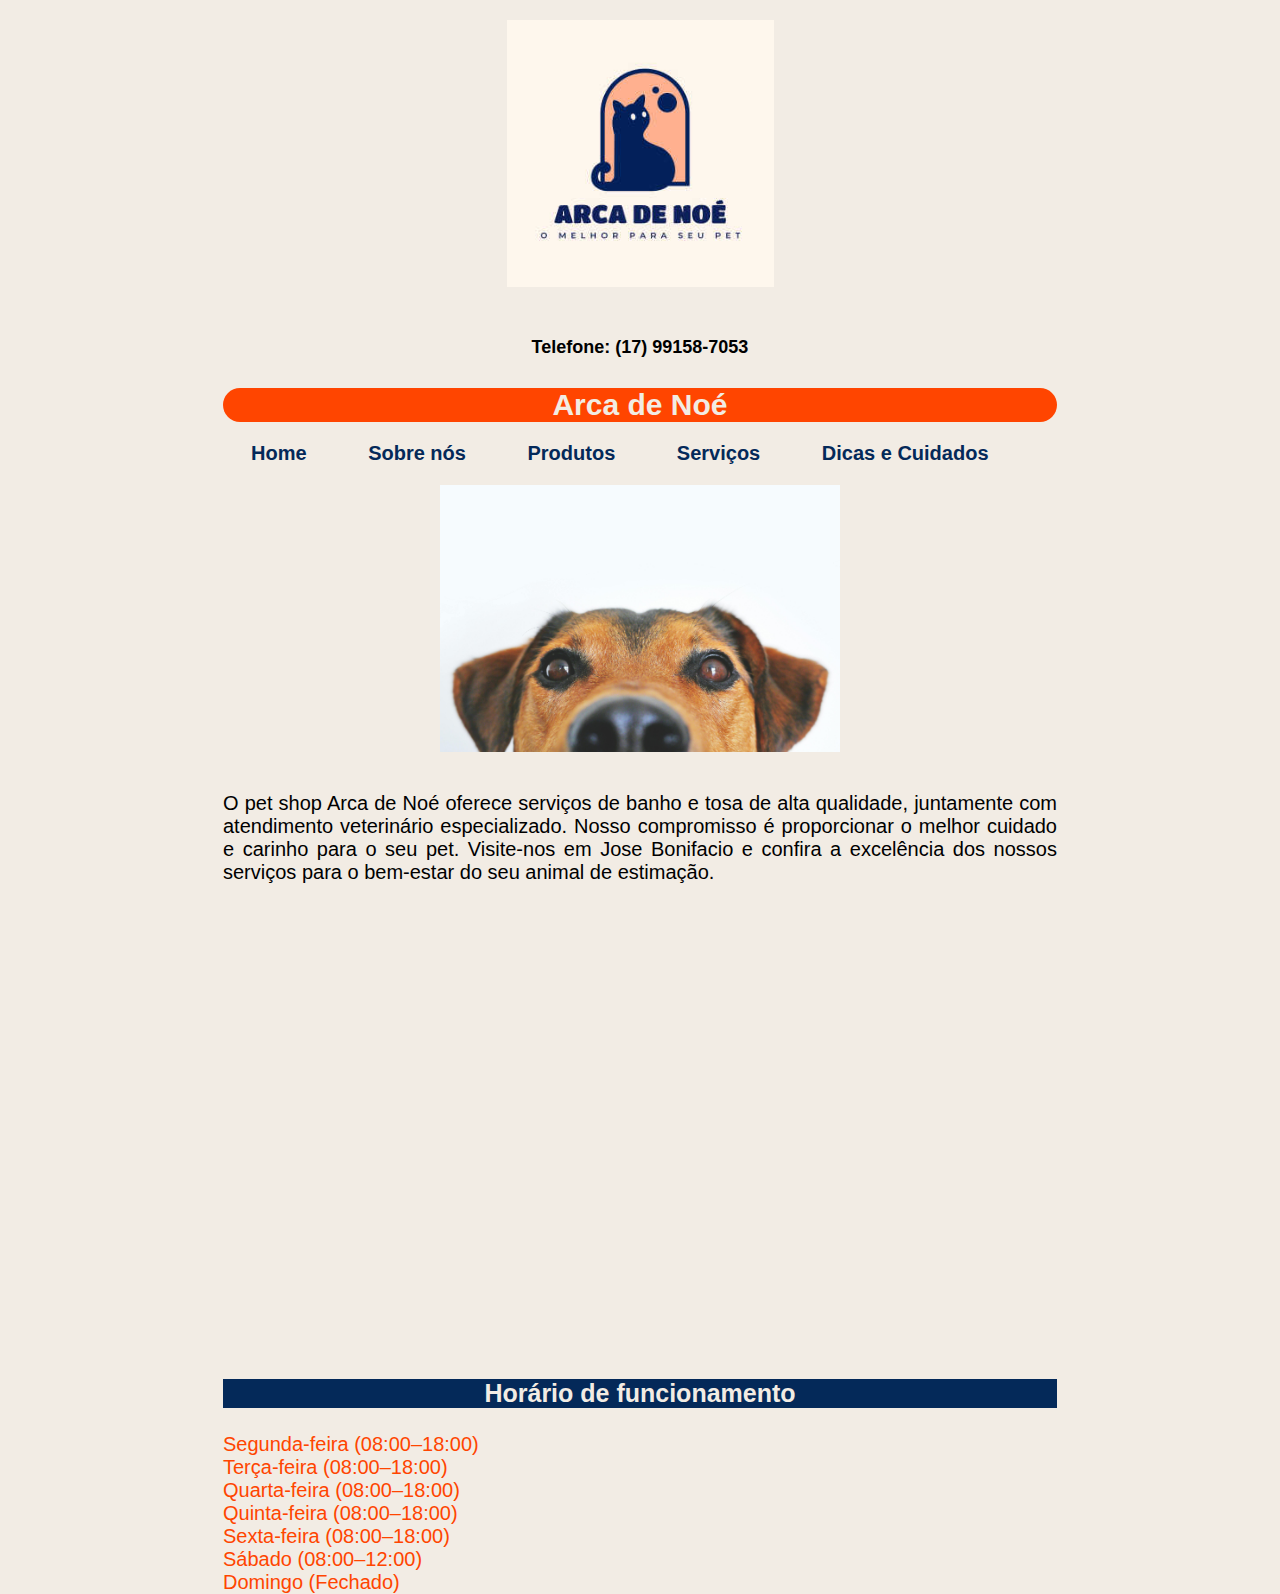
<file: index.html>
<!DOCTYPE html>
<html lang="pt-br">
<head>
    <meta charset="UTF-8">
    <meta name="viewport" content="width=device-width, initial-scale=1.0">
    <title>Arca de Noé</title>
    <link rel="stylesheet" href="style_paginas.css">
   <link rel="shortcut icon" href="imagens/favicon.ico" type="image/x-icon">
</style>
</head>
<body>
    <header>
        <img src="imagens/logo.jpg" alt="logo">
        <div><a href="http://wa.me/message/RHYRJVR6NIKVK1"><h5>Telefone: (17) 99158-7053</h5></a></div>
        <h1> Arca de Noé </h1>
        <nav>
        <a href="index.html"> Home </a>
        <a href="pagina02.html"> Sobre nós </a>
        <a href="pagina03.html"> Produtos </a>
        <a href="pagina04.html"> Serviços </a>
        <a href="pagina05.html"> Dicas e Cuidados</a>
    </header>
            </nav>
            <div>
                <img src="imagens/inicial1.jpg" alt="imagem inicial de um cachorro">
            </div>
            
            <main>
                <p>O pet shop Arca de Noé oferece serviços de banho e tosa de alta qualidade, juntamente com atendimento veterinário especializado. Nosso compromisso é proporcionar o melhor cuidado e carinho para o seu pet. Visite-nos em Jose Bonifacio e confira a excelência dos nossos serviços para o bem-estar do seu animal de estimação.</p> 
              
                <iframe src="https://www.google.com/maps/embed?pb=!1m18!1m12!1m3!1d3723.470583397882!2d-49.6886898!3d-21.0538591!2m3!1f0!2f0!3f0!3m2!1i1024!2i768!4f13.1!3m3!1m2!1s0x94bdbf87ba771c63%3A0xef0aa14e7735ad7f!2sPet%20Shop%20Arca%20de%20No%C3%A9!5e0!3m2!1spt-PT!2sbr!4v1715453713608!5m2!1spt-PT!2sbr" width="600" height="450" style="border:0;" allowfullscreen="" loading="lazy" referrerpolicy="no-referrer-when-downgrade"></iframe>

            <footer>
                <h3 style="background-color: #042959;"> Horário de funcionamento</h3> 
                    <div><p>Segunda-feira (08:00–18:00)<br>
                        Terça-feira	(08:00–18:00)<br>
                        Quarta-feira (08:00–18:00)<br>
                        Quinta-feira (08:00–18:00)<br>
                        Sexta-feira	(08:00–18:00)<br>
                        Sábado	(08:00–12:00)<br>
                        Domingo	(Fechado)</p>
                    </div>
            </footer>
        
</body>
</html>
</file>
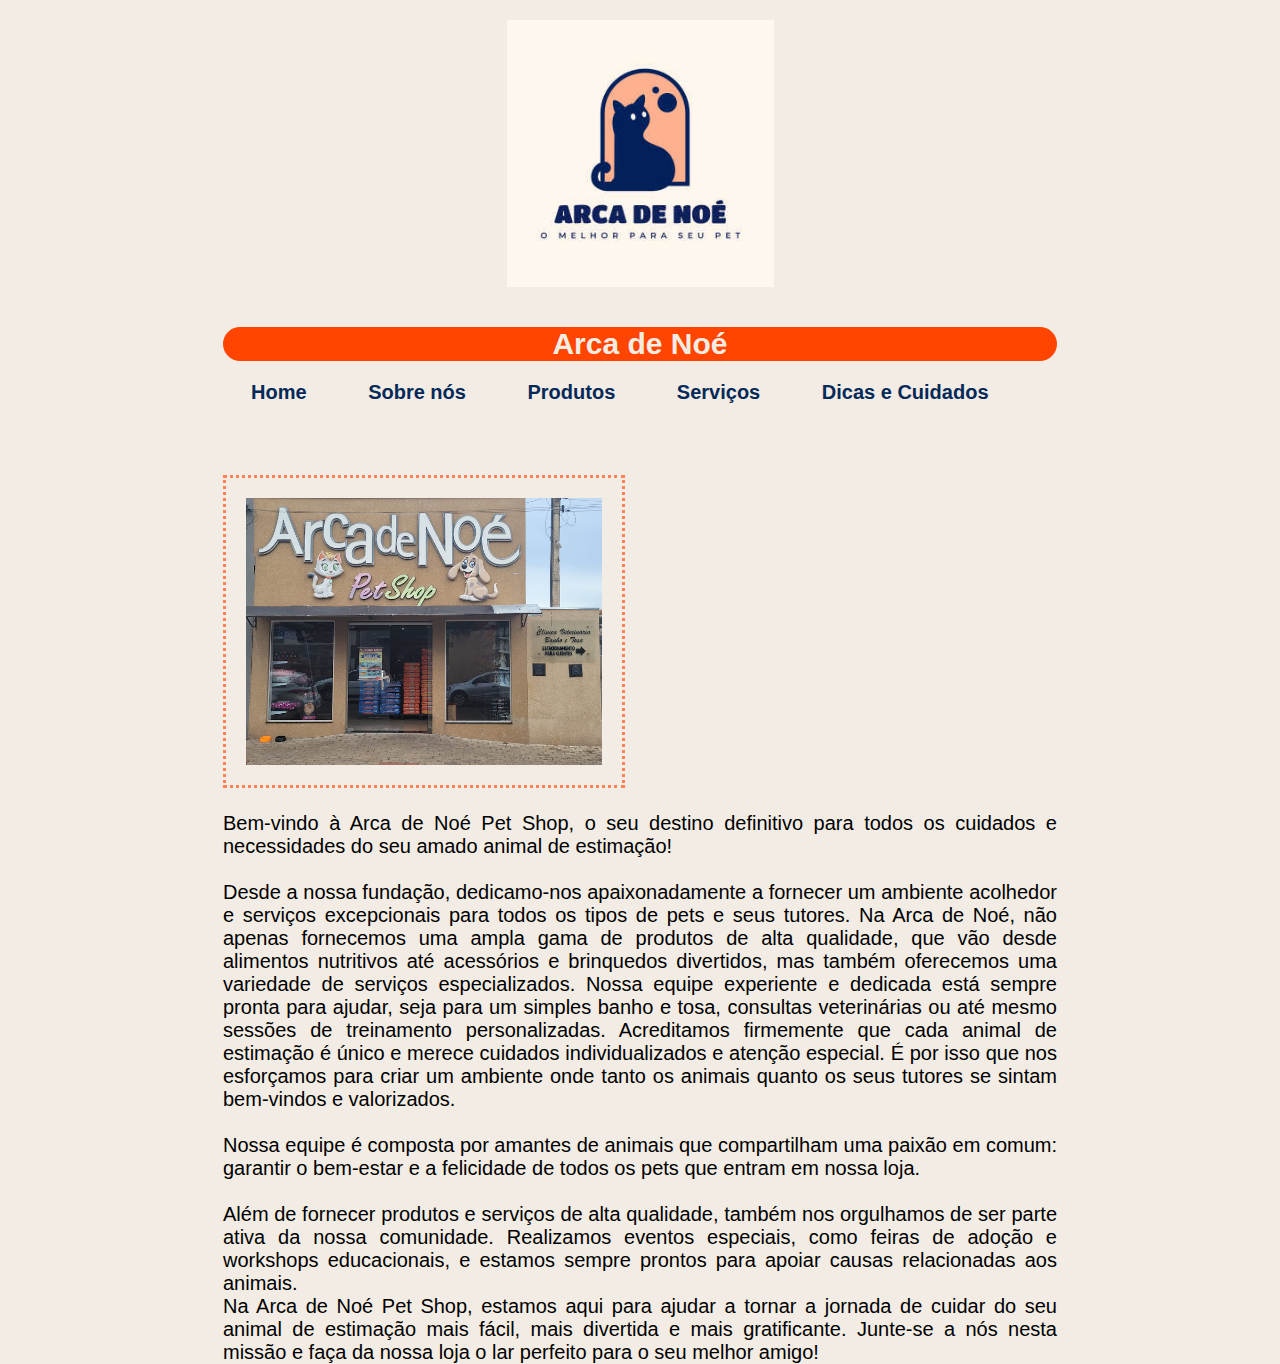
<file: pagina02.html>
<!DOCTYPE html>
<html lang="pt-br">
<head>
    <meta charset="UTF-8">
    <meta name="viewport" content="width=device-width, initial-scale=1.0">
    <title> Sobre Nós </title>
    <link rel="stylesheet" href="style_paginas.css">
    <link rel="shortcut icon" href="imagens/favicon.ico" type="image/x-icon">
</head>
<body>
    <header>
        <img src="imagens/logo.jpg" alt="logo">
        <h1> Arca de Noé </h1>
        <nav>
        <a href="index.html"> Home </a>
        <a href="pagina02.html"> Sobre nós </a>
        <a href="pagina03.html"> Produtos </a>
        <a href="pagina04.html"> Serviços </a>
        <a href="pagina05.html"> Dicas e Cuidados</a>
        
            </nav>
    <h2> Sobre Nós </h2>
    <div class="apresentação"> <img src="imagens/pet shop arca de noe.jpg" alt="apresentação"></div>
    <p>Bem-vindo à Arca de Noé Pet Shop, o seu destino definitivo para todos os cuidados e necessidades do seu amado animal de estimação!<br><br>
        Desde a nossa fundação, dedicamo-nos apaixonadamente a fornecer um ambiente acolhedor e serviços excepcionais para todos os tipos de pets e seus tutores. Na Arca de Noé, não apenas fornecemos uma ampla gama de produtos de alta qualidade, que vão desde alimentos nutritivos até acessórios e brinquedos divertidos, mas também oferecemos uma variedade de serviços especializados. Nossa equipe experiente e dedicada está sempre pronta para ajudar, seja para um simples banho e tosa, consultas veterinárias ou até mesmo sessões de treinamento personalizadas. Acreditamos firmemente que cada animal de estimação é único e merece cuidados individualizados e atenção especial. É por isso que nos esforçamos para criar um ambiente onde tanto os animais quanto os seus tutores se sintam bem-vindos e valorizados.
        <br><br>Nossa equipe é composta por amantes de animais que compartilham uma paixão em comum: garantir o bem-estar e a felicidade de todos os pets que entram em nossa loja. <br><br>Além de fornecer produtos e serviços de alta qualidade, também nos orgulhamos de ser parte ativa da nossa comunidade. Realizamos eventos especiais, como feiras de adoção e workshops educacionais, e estamos sempre prontos para apoiar causas relacionadas aos animais.<br> Na Arca de Noé Pet Shop, estamos aqui para ajudar a tornar a jornada de cuidar do seu animal de estimação mais fácil, mais divertida e mais gratificante. Junte-se a nós nesta missão e faça da nossa loja o lar perfeito para o seu melhor amigo!<br>
    
    </p>
</body>
</html>
</file>
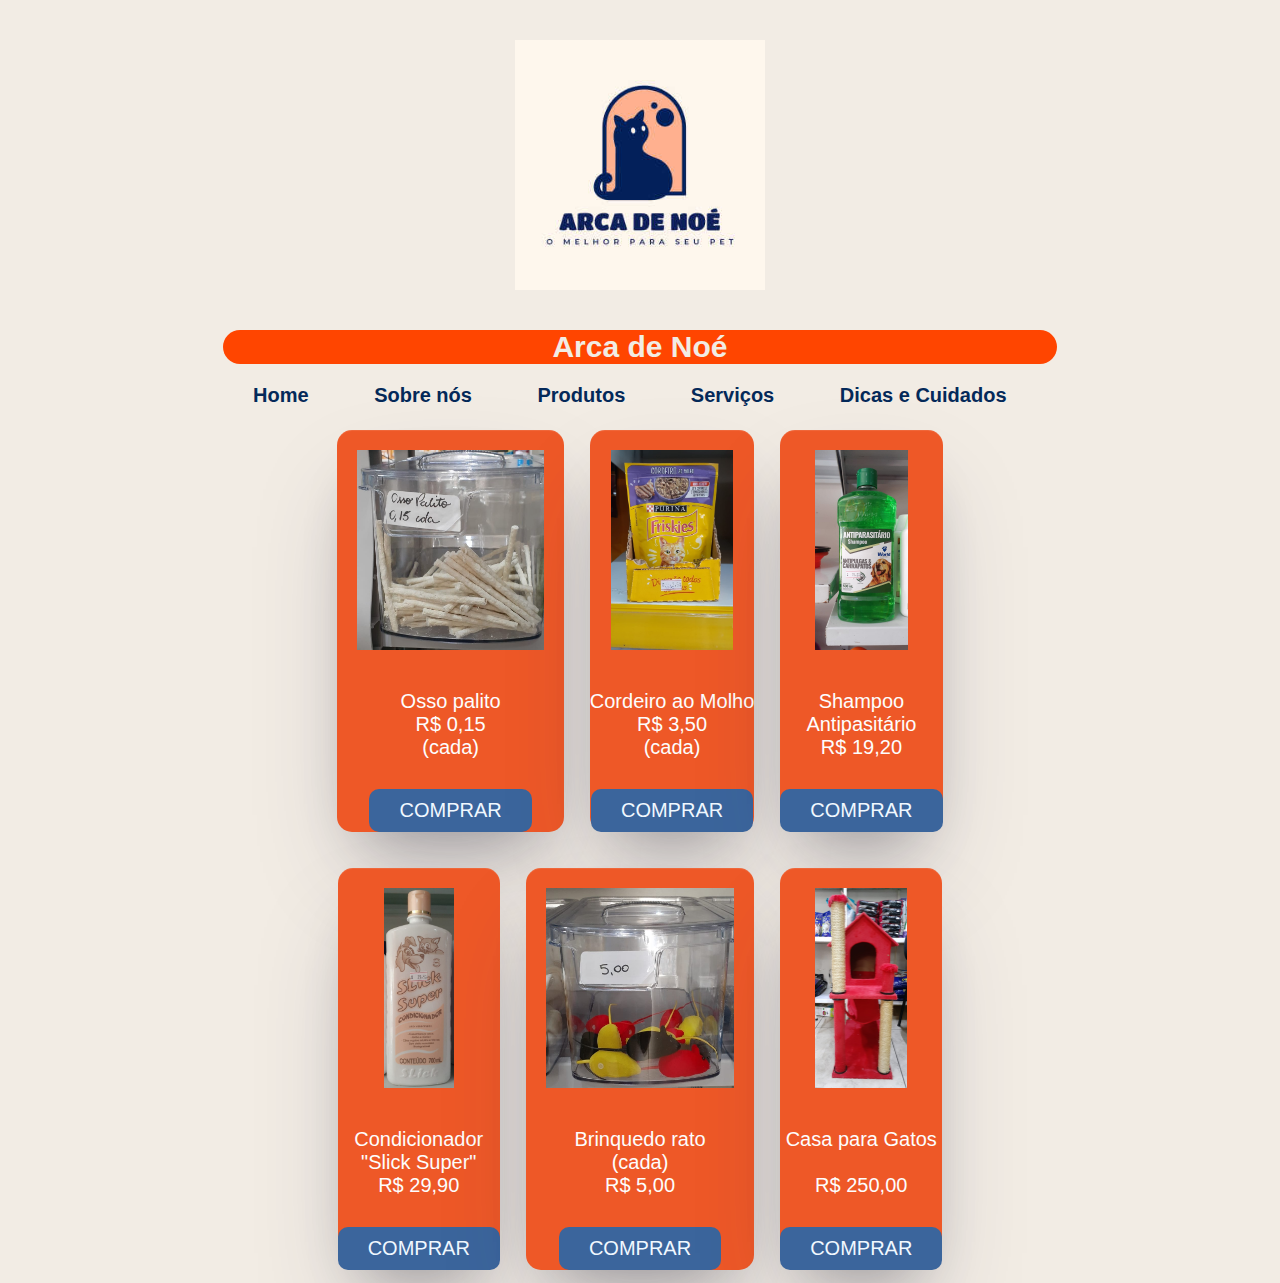
<file: pagina03.html>
<!DOCTYPE html>
<html lang="pt-br">
<head>
    <meta charset="UTF-8">
    <meta name="viewport" content="width=device-width, initial-scale=1.0">
    <title> Produtos </title>
    <link rel="stylesheet" href="style_card.css">
    <link rel="shortcut icon" href="imagens/favicon.ico" type="image/x-icon">
   
</head>
<body>
    <header>
        <img src="imagens/logo.jpg" alt="logo">
        <h1> Arca de Noé </h1>
        <nav>
        <a href="index.html"> Home </a>
        <a href="pagina02.html"> Sobre nós </a>
        <a href="pagina03.html"> Produtos </a>
        <a href="pagina04.html"> Serviços </a>
        <a href="pagina05.html"> Dicas e Cuidados</a>
        
            </nav>
            <main class="cards">
    <div class="container">
       <div id="card1">
           <div class="imagem">
            <img class="produtos" src="imagens/osso.jpeg" alt="produtos">
        </div>

        <div class="texto">
        <p class="desc"> Osso palito<br> R$ 0,15 <br> (cada)</p>
    </div>
    <div class= "button">
    <button type="button" class="bnt"> <a href="http://wa.me/message/RHYRJVR6NIKVK1">COMPRAR</button></a>
      </div>
  </div>
</div>

<div class="container">
       <div id="card2">
           <div class="imagem">
            <img class="produtos" src="imagens/cordeiro ao molho para gatos.jpg" alt="produtos">
        </div>
        <div class="texto">
        <p class="desc"> Cordeiro ao Molho<br> R$ 3,50 <br> (cada)</p>
    </div>
    <div class= "button">
    <button type="button" class="bnt"> <a href="http://wa.me/message/RHYRJVR6NIKVK1">COMPRAR</button></a>
    </div>
  </div>
</div>

<div class="container">
    <div id="card3">
        <div class="imagem">
         <img class="produtos" src="imagens/shampoo.jpg" alt="produtos">
     </div>
     <div class="texto">
     <p class="desc"> Shampoo<br> Antipasitário<br> R$ 19,20</p>
 </div>
 <div class= "button">
 <button type="button" class="bnt"> <a href="http://wa.me/message/RHYRJVR6NIKVK1">COMPRAR</button></a>
 </div>
</div>
</div>

</main>

<main class="cards">
<div class="container">
    <div id="card4">
        <div class="imagem">
         <img class="produtos" src="imagens/condicionador.jpeg" alt="produtos">
     </div>
     <div class="texto">
     <p class="desc"> Condicionador<br>"Slick Super"<br> R$ 29,90</p>
 </div>
 <div class= "button">
 <button type="button" class="bnt"> <a href="http://wa.me/message/RHYRJVR6NIKVK1">COMPRAR</button></a>
 </div>
</div>
</div>


<div class="container">
    <div id="card5">
        <div class="imagem">
         <img class="produtos" src="imagens/brinquedo.jpeg" alt="produtos">
     </div>
     <div class="texto">
     <p class="desc">  Brinquedo rato<br>(cada)<br> R$ 5,00</p>
 </div>
 <div class= "button">
 <button type="button" class="bnt"> <a href="http://wa.me/message/RHYRJVR6NIKVK1">COMPRAR</button></a>
 </div>
</div>
</div>


<div class="container">
    <div id="card6">
        <div class="imagem">
         <img class="produtos" src="imagens/casa gato.jpeg" alt="produtos">
     </div>
     <div class="texto">
     <p class="desc">Casa para Gatos<br><br> R$ 250,00</p>
 </div>
 <div class= "button">
 <button type="button" class="bnt"> <a href="http://wa.me/message/RHYRJVR6NIKVK1">COMPRAR</button></a>
 </div>
</div>
</div>

</main>
</body>
</html>
</file>
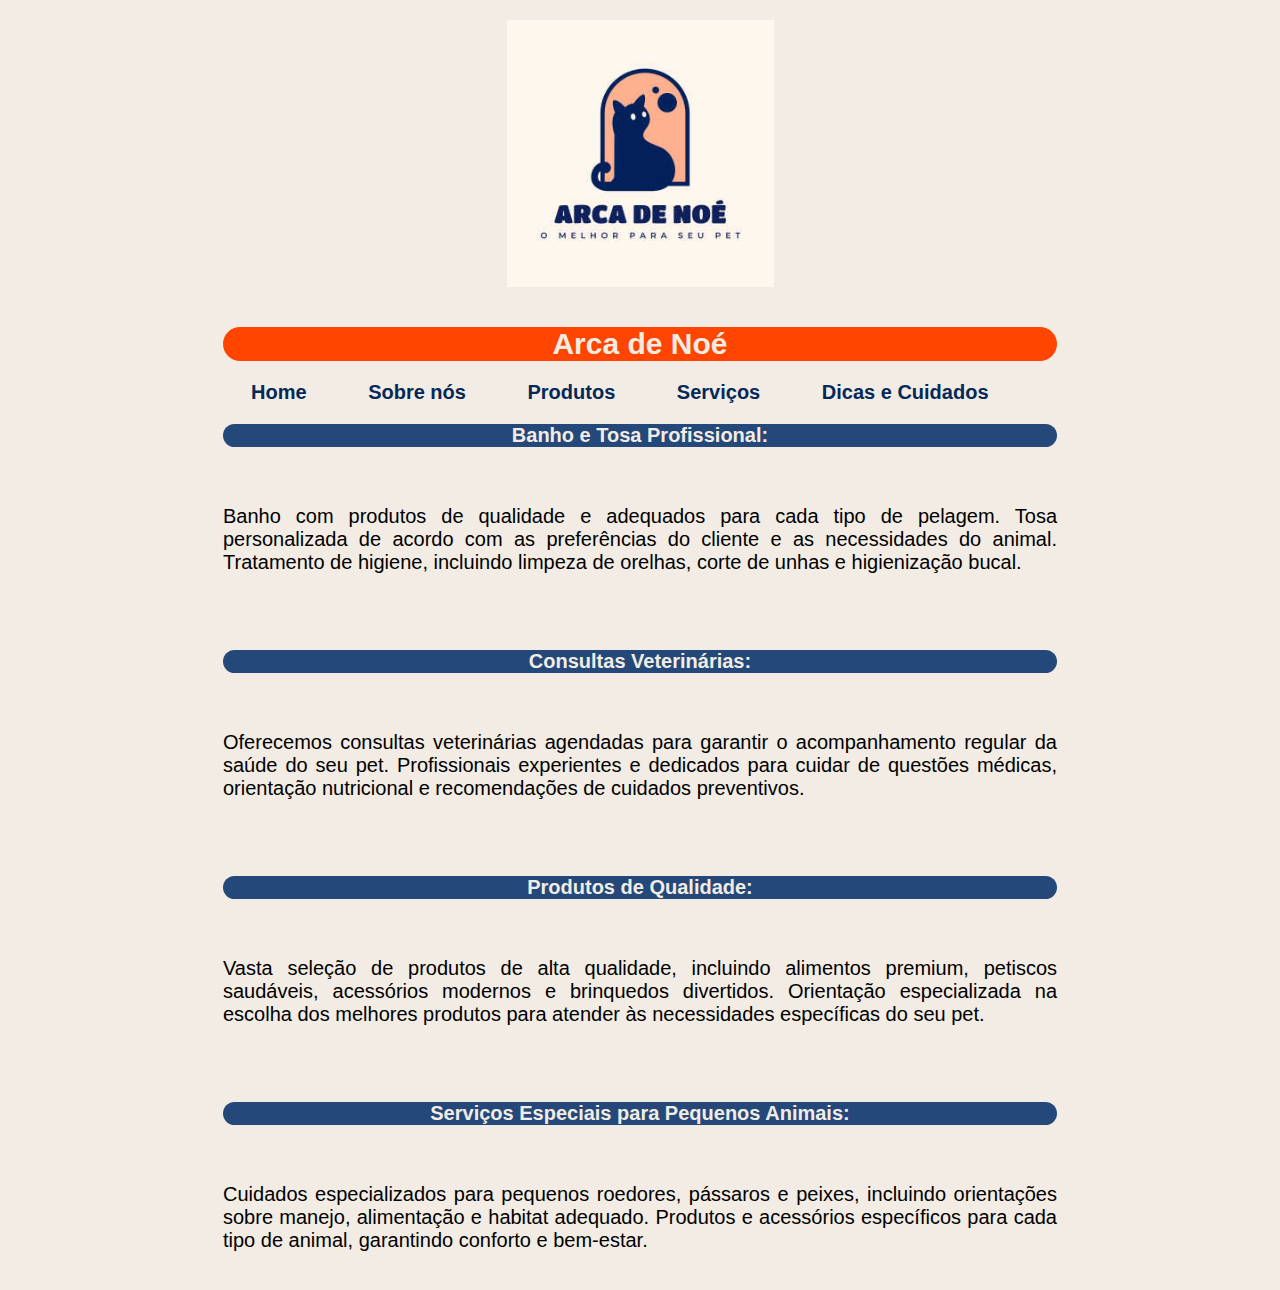
<file: pagina04.html>
<!DOCTYPE html>
<html lang="pt-br">
<head>
    <meta charset="UTF-8">
    <meta name="viewport" content="width=device-width, initial-scale=1.0">
    <title> Serviços </title>
    <link rel="stylesheet" href="style_paginas.css">
    <link rel="shortcut icon" href="imagens/favicon.ico" type="image/x-icon">
</head>
<body>
    <header>
        <img src="imagens/logo.jpg" alt="logo">
        <h1> Arca de Noé </h1>
        <nav>
        <a href="index.html"> Home </a>
        <a href="pagina02.html"> Sobre nós </a>
        <a href="pagina03.html"> Produtos </a>
        <a href="pagina04.html"> Serviços </a>
        <a href="pagina05.html"> Dicas e Cuidados</a>
        
            </nav>
    <div><h3>Banho e Tosa Profissional:</h3></div><br>
        <p>Banho com produtos de qualidade e adequados para cada tipo de pelagem. Tosa personalizada de acordo com as preferências do cliente e as necessidades do animal. Tratamento de higiene, incluindo limpeza de orelhas, corte de unhas e higienização bucal.</p><br><br>
        
        <div><h3>Consultas Veterinárias:</h3></div><br>
        <p>Oferecemos consultas veterinárias agendadas para garantir o acompanhamento regular da saúde do seu pet. Profissionais experientes e dedicados para cuidar de questões médicas, orientação nutricional e recomendações de cuidados preventivos.</p><br><br>
        
        <div><h3>Produtos de Qualidade:</h3></div><br>
        <p>Vasta seleção de produtos de alta qualidade, incluindo alimentos premium, petiscos saudáveis, acessórios modernos e brinquedos divertidos. Orientação especializada na escolha dos melhores produtos para atender às necessidades específicas do seu pet.</p><br><br>
        
        <div><h3>Serviços Especiais para Pequenos Animais:</h3></div><br>
        <p>Cuidados especializados para pequenos roedores, pássaros e peixes, incluindo orientações sobre manejo, alimentação e habitat adequado. Produtos e acessórios específicos para cada tipo de animal, garantindo conforto e bem-estar.</p><br>
</body>
</html>
</file>
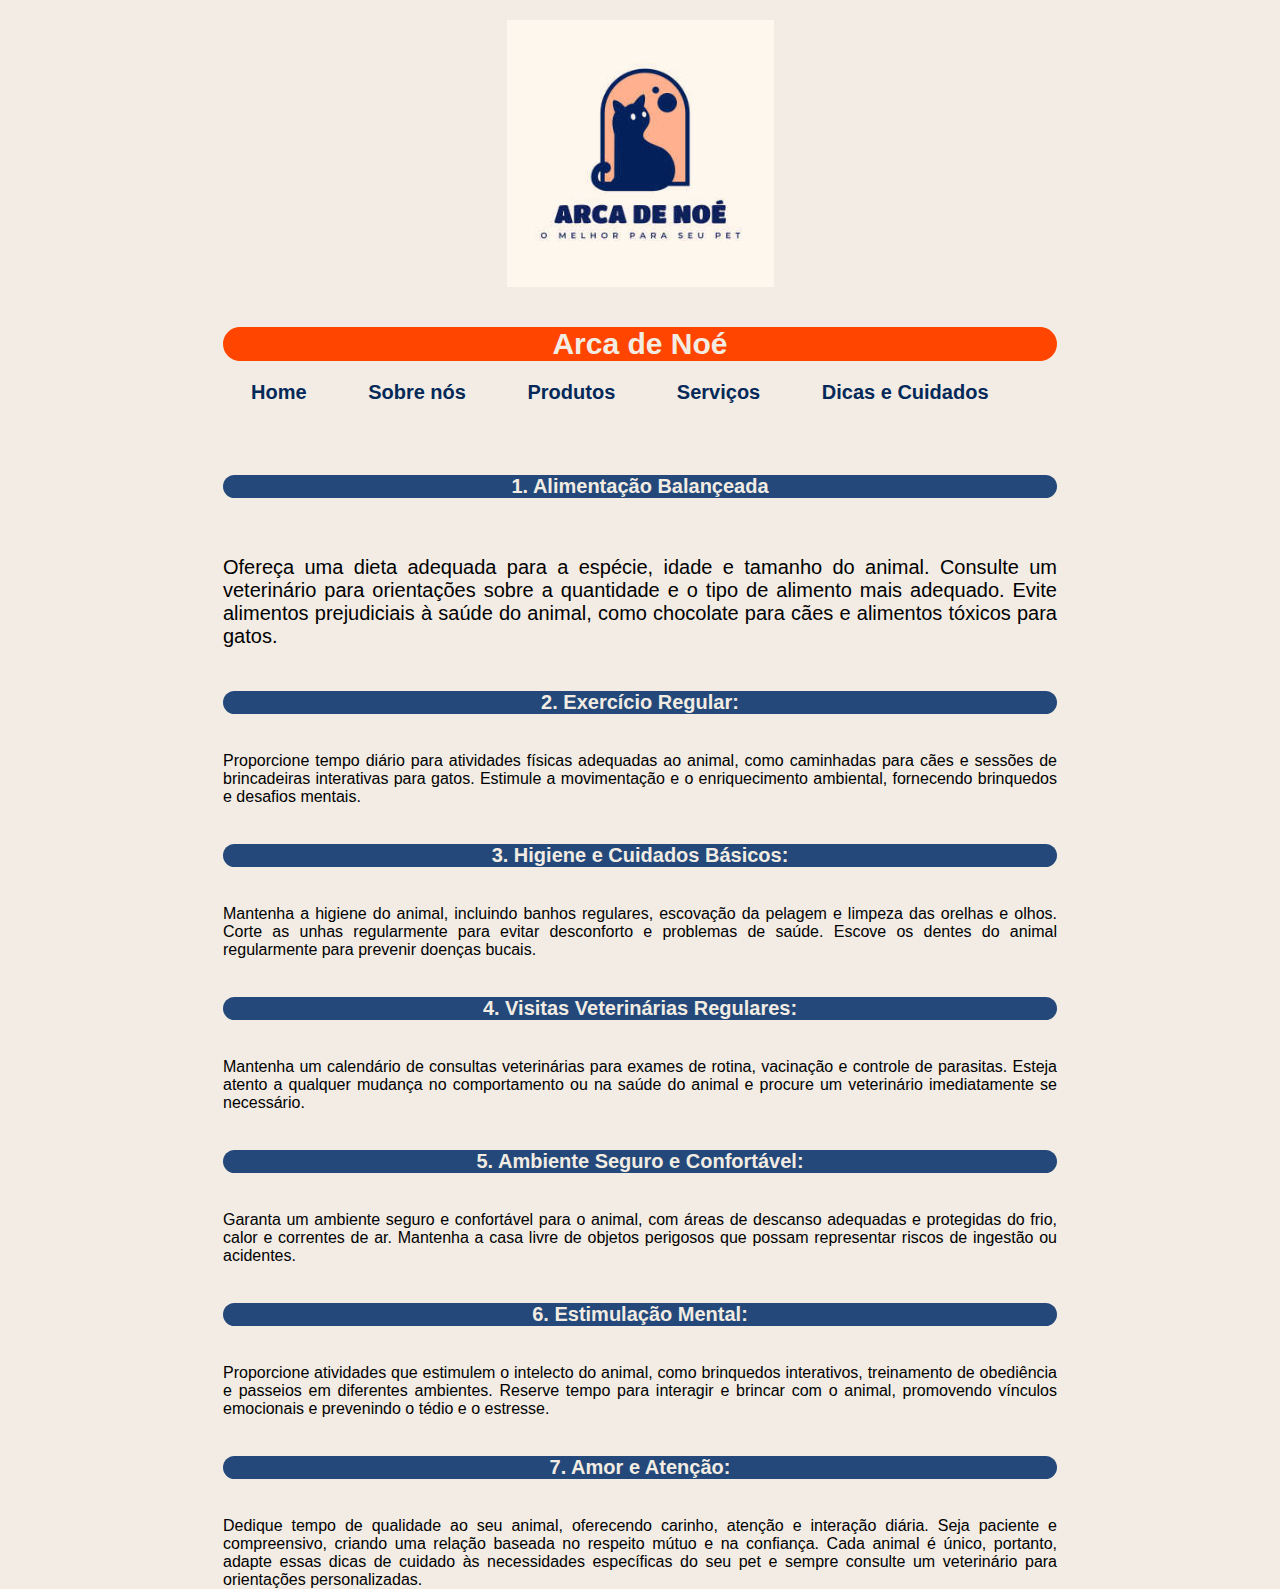
<file: pagina05.html>
<!DOCTYPE html>
<html lang="pt-br">
<head>
    <meta charset="UTF-8">
    <meta name="viewport" content="width=device-width, initial-scale=1.0">
    <title>Dicas e Cuidados </title>
    <link rel="stylesheet" href="style_paginas.css">
    <link rel="shortcut icon" href="imagens/favicon.ico" type="image/x-icon">
</head>
<body>
    <header>
        <img src="imagens/logo.jpg" alt="logo">
        <h1> Arca de Noé </h1>
        <nav>
        <a href="index.html"> Home </a>
        <a href="pagina02.html"> Sobre nós </a>
        <a href="pagina03.html"> Produtos </a>
        <a href="pagina04.html"> Serviços </a>
        <a href="pagina05.html"> Dicas e Cuidados</a>
        
            </nav>
    <h2> Dicas e Cuidados </h2>
    <div class="titulo dicas"><h3>1. Alimentação Balançeada</h3></div><br>

    <p>  Ofereça uma dieta adequada para a espécie, idade e tamanho do animal.
        Consulte um veterinário para orientações sobre a quantidade e o tipo de alimento mais adequado.
        Evite alimentos prejudiciais à saúde do animal, como chocolate para cães e alimentos tóxicos para gatos.<br><br>
        
        <div class="titulo dicas"><h3>2. Exercício Regular:</h3></div><br>
        
        Proporcione tempo diário para atividades físicas adequadas ao animal, como caminhadas para cães e sessões de brincadeiras interativas para gatos.
        Estimule a movimentação e o enriquecimento ambiental, fornecendo brinquedos e desafios mentais.<br><br>
       
        <div class="titulo dicas"><h3>3. Higiene e Cuidados Básicos:</h3></div><br>
        
        Mantenha a higiene do animal, incluindo banhos regulares, escovação da pelagem e limpeza das orelhas e olhos.
        Corte as unhas regularmente para evitar desconforto e problemas de saúde.
        Escove os dentes do animal regularmente para prevenir doenças bucais.<br><br>
        
        <div class="titulo dicas"><h3>4. Visitas Veterinárias Regulares:</h3></div><br>
        
        Mantenha um calendário de consultas veterinárias para exames de rotina, vacinação e controle de parasitas.
        Esteja atento a qualquer mudança no comportamento ou na saúde do animal e procure um veterinário imediatamente se necessário.<br><br>
        
        <div class="titulo dicas"><h3>5. Ambiente Seguro e Confortável:</h3></div><br>
        
        Garanta um ambiente seguro e confortável para o animal, com áreas de descanso adequadas e protegidas do frio, calor e correntes de ar.
        Mantenha a casa livre de objetos perigosos que possam representar riscos de ingestão ou acidentes.<br><br>
        <div class="titulo dicas"><h3>6. Estimulação Mental:</h3></div><br>
        
        Proporcione atividades que estimulem o intelecto do animal, como brinquedos interativos, treinamento de obediência e passeios em diferentes ambientes.
        Reserve tempo para interagir e brincar com o animal, promovendo vínculos emocionais e prevenindo o tédio e o estresse.<br><br>
        <div class="titulo dicas"><h3>7. Amor e Atenção:</h3></div><br>
        
        Dedique tempo de qualidade ao seu animal, oferecendo carinho, atenção e interação diária.
        Seja paciente e compreensivo, criando uma relação baseada no respeito mútuo e na confiança.
        Cada animal é único, portanto, adapte essas dicas de cuidado às necessidades específicas do seu pet e sempre consulte um veterinário para orientações personalizadas. <br></p>
    </p>
</body>
</html>
</file>
<file: style_paginas.css>
body{
    background-color:#F2ECE4;
    font-family:'Gill Sans', 'Gill Sans MT', Calibri, 'Trebuchet MS', sans-serif;
    text-align: justify;
    margin: 0 auto;
    max-width: 834px;
   max-height: 644px;
   display: block;
   
   
}

h1{
    background-color:orangered;
    color: hsl(34, 35%, 92%);
    text-align: center;
    font-size: 30px;
    max-width: 100%;
    max-height: 100%;
    border-radius: 20px;
}

h2{
    font-size: 25px;
    color: #F2ECE4;
}
h3{
background-color:#042959;
color: #F2ECE4;
text-align: center;
font-size: 25px;
}

h4{
    font-size: 20px;
    background-color:#042959;
    text-align: center;
    color:aliceblue
}

h5{
    font-size: 18px;
}
p{
    font-size: 20px;
}

nav > a{
    text-align: center;
    color:#042959;
    text-decoration: none;
    font-weight: bold;
    transition-duration: 0.5;
    padding: 8px;
    margin: 20px;
    font-size: 20px;
    max-width: 834px;
    max-height: 644px;

}
nav> a:hover{
    background-color:rgb(255, 129, 84);
    border-radius: 10px;
    padding: 10px;
    border: 40px;}

img{
    margin: 0 auto;
    display: block;
    min-width: 200px;
    max-height: 267px;
    padding: 20px;
}
.apresentação>img{
    display: inline;
    border-color: rgb(255, 129, 84);
    border-style: dotted;
}

 div> a{
    font-size: 20px;
    color:black ;
    border-radius: 5px;
    text-align: center;
    text-decoration: none;
    background-color: aliceblue;
}
div>h2{
    text-align: center;
    border-radius: 20px;
}
div>h3{
    background-color:#234879;
    color: hsl(34, 35%, 92%);
    font-size: 20px;
    border-radius: 70px;
}
iframe{
    margin: auto;
    display: block;
}
 footer{
    color: orangered;

 }
</file>
<file: style_card.css>
body{
    background-color:#F2ECE4;
    font-family:'Gill Sans', 'Gill Sans MT', Calibri, 'Trebuchet MS', sans-serif;
    text-align: justify;
    margin: 0 auto;
    padding: 20px;
    max-width: 834px;
    max-height: 644px;
   
}

h1{
    background-color:orangered;
    color: #F2ECE4;
    text-align: center;
    font-size: 30px;
    border-radius:20px;
}

nav > a{
    text-align: center;
    color:#042959;
    text-decoration: none;
    font-weight: bold;
    transition-duration: 0.5;
    padding: 10px;
    margin: 20px;
    font-size: 20px;
   
}
nav> a:hover{
    background-color:rgb(255, 129, 84);
    border-radius: 10px;
    padding: 10px;
    border: 40px;}

img{
    margin: 0 auto;
    display: block;
    max-width: 344px;
    max-height: 250px;
    padding: 20px;
}
p{
    font-size: 20px;
}

 div> a{
    font-size: 20px;
    color:black ;
    border-radius: 5px;
    text-align: center;
    text-decoration: none;
    background-color: aliceblue;
}
div >h2{
    text-align: center;
    border-radius: 20px;
}
div> p{
    border-radius: 10px;
}
h3{
background-color: #F2A488;
text-align: center;
font-size: 25px;
border-radius: 20px;
}
h4{
    font-size: 20px;
    background-color:#042959;
    border-radius: 40px;
    text-align: center;
    color:#ecc3b4;
}
h5{
    font-size: 18px;

}
iframe{
    margin: auto;
    display: block;
}
main.cards{
    display: flex;
    justify-content: center;
    flex-direction:row;
    min-width: 834px;
    max-height: 644px;
}
.container{
    display: flex;
    justify-content: center;
    padding: 13px;

}
    
#card1{
    max-width: 250px;
    max-height: 410px;
    border-radius: 15px;
    margin-top: 10px;
    background-color:#ee5827;
    box-shadow: rgba(255, 255, 255, 0.1) 0px 1px 1px 0px inset, rgba(50, 50, 93, 0.25) 0px 50px 100px -20px, rgba(0, 0, 0, 0.3) 0px 30px 60px -30px;
}

.imagem{
    display: flex;
    justify-content: center;

}

.produtos{
max-width: 200px;
max-height: 580px;
}
.mar{
    width: 150px;
    height: 150px;
    border-radius: 50%;
    margin-top: 20px;
}

.desc{
    font-family: 'Gill Sans', 'Gill Sans MT', Calibri, 'Trebuchet MS', sans-serif;
    color: rgb(253, 253, 253);
    font-weight: 300;
    text-align: center;
    font-size: 20px;

}

.bnt{
    padding: 10px 30px;
    font-family: 'Gill Sans', 'Gill Sans MT', Calibri, 'Trebuchet MS', sans-serif;
    font-size: 15px;
    font-weight: 500;
    border-radius: 10px;
    border: none;
    transition: 1s;
    background-color: #3b659c;
    color:#e8d6d0;
    cursor: pointer;
    margin: 0 auto;
    display: block;
    font-size: 20px;
}
.bnt:hover{
transition: 1s;
background-color:#042959;
color: rgb(244, 229, 229);
}
.button{
    display: flex;
    justify-content: center;
    margin-top: 30px;
    font-size: 10px;
}

button >a {
color: aliceblue;
text-decoration: none;
}

#card2{
    max-width: 250px;
    max-height: 410px;
    border-radius: 15px;
    margin-top: 10px;
    background-color:#ee5827;
    box-shadow: rgba(255, 255, 255, 0.1) 0px 1px 1px 0px inset, rgba(50, 50, 93, 0.25) 0px 50px 100px -20px, rgba(0, 0, 0, 0.3) 0px 30px 60px -30px;
    }
.produtos{
max-width: 200px;
max-height: 200px;
}

#card3{
    max-width: 250px;
    max-height: 410px;
    border-radius: 15px;
    margin-top: 10px;
    background-color: #ee5827;
    box-shadow: rgba(255, 255, 255, 0.1) 0px 1px 1px 0px inset, rgba(50, 50, 93, 0.25) 0px 50px 100px -20px, rgba(0, 0, 0, 0.3) 0px 30px 60px -30px;
}

#card4{
    max-width: 250px;
    max-height: 410px;
    border-radius: 15px;
    margin-top: 10px;
    background-color:#ee5827;
    box-shadow: rgba(255, 255, 255, 0.1) 0px 1px 1px 0px inset, rgba(50, 50, 93, 0.25) 0px 50px 100px -20px, rgba(0, 0, 0, 0.3) 0px 30px 60px -30px;
}

#card5{
    max-width: 250px;
    max-height: 410px;
    border-radius: 15px;
    margin-top: 10px;
    background-color: #ee5827;
    box-shadow: rgba(255, 255, 255, 0.1) 0px 1px 1px 0px inset, rgba(50, 50, 93, 0.25) 0px 50px 100px -20px, rgba(0, 0, 0, 0.3) 0px 30px 60px -30px;
}

#card6{
    max-width: 250px;
    max-height: 410px;
    border-radius: 15px;
    margin-top: 10px;
    background-color:#ee5827;
    box-shadow: rgba(255, 255, 255, 0.1) 0px 1px 1px 0px inset, rgba(50, 50, 93, 0.25) 0px 50px 100px -20px, rgba(0, 0, 0, 0.3) 0px 30px 60px -30px;
}
</file>
